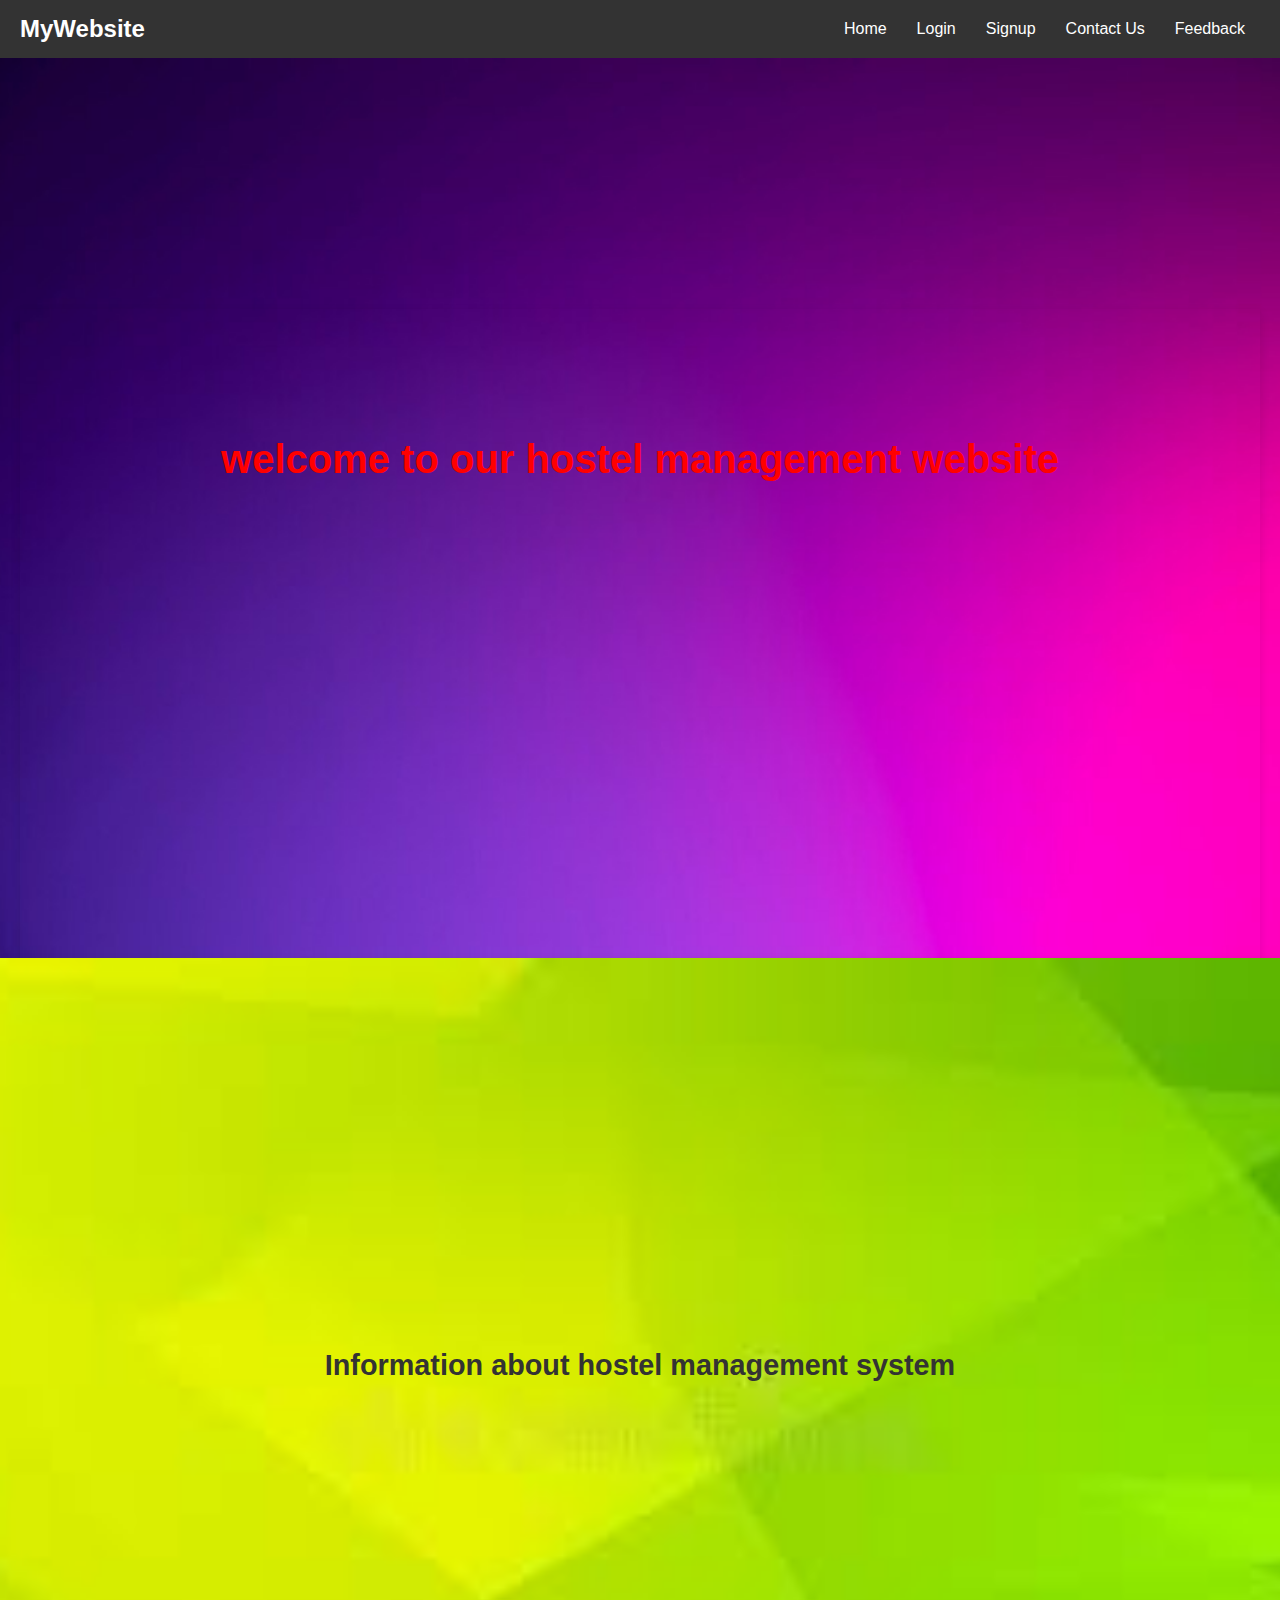
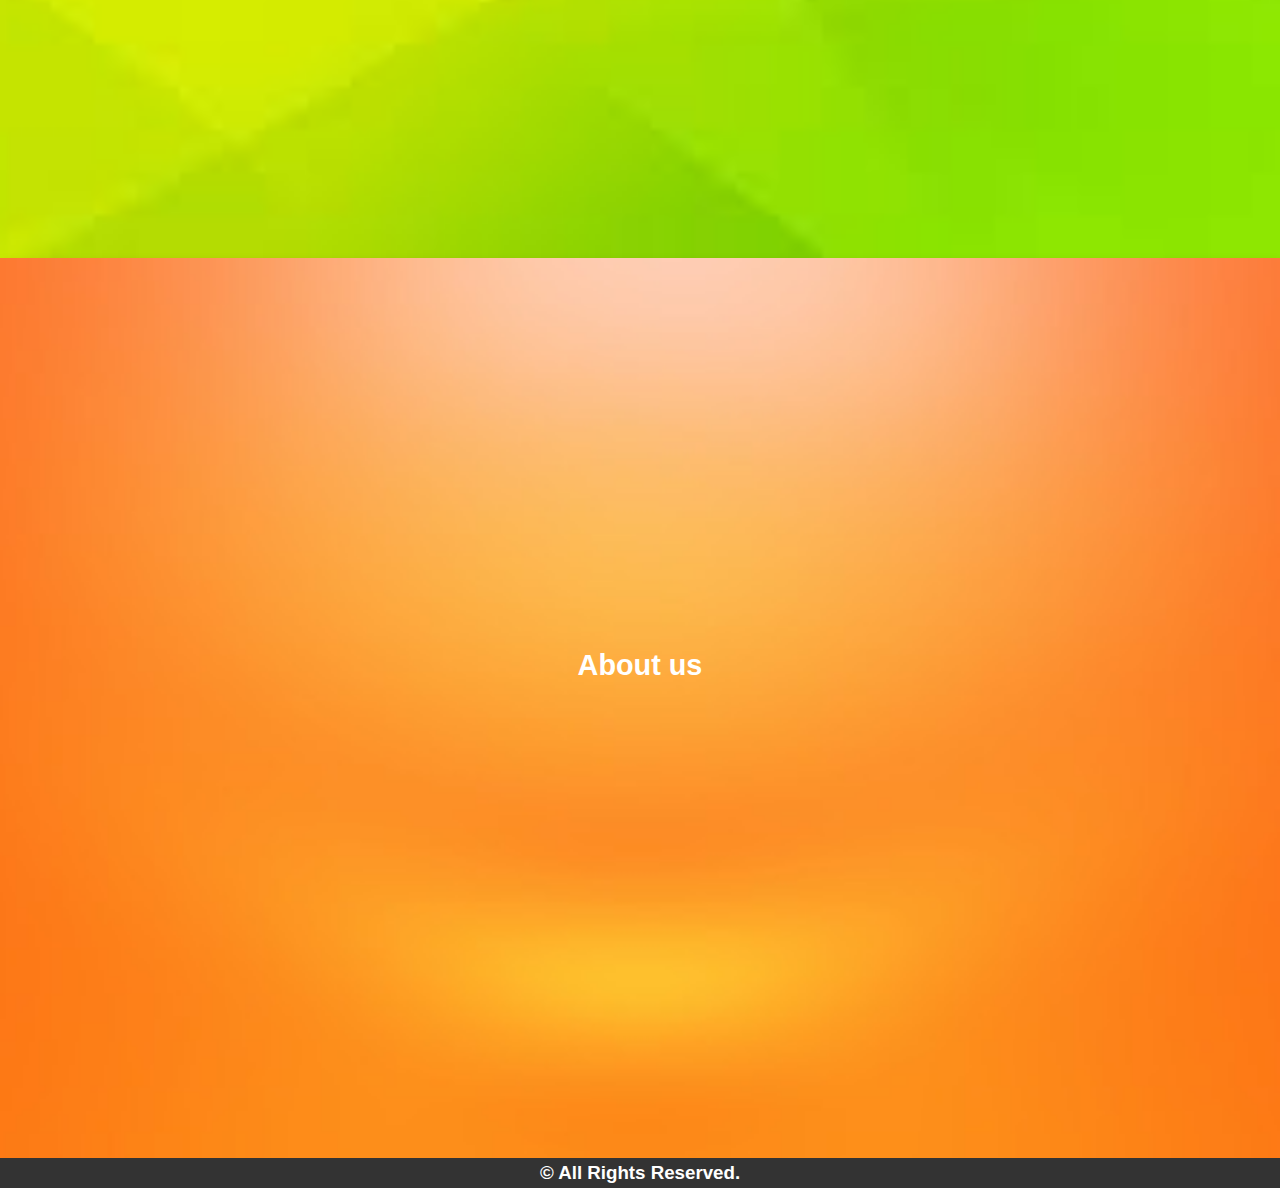
<file: index.html>
<!DOCTYPE html>
    <html lang="en">

    <head>
        <meta charset="UTF-8">
        <meta name="viewport" content="width=device-width, initial-scale=1.0">
        <title>Hostel management system </title>
        <link rel="stylesheet" href="style.css">
    </head>

    <body>
        <nav class="navbar">
            <div class="logo">MyWebsite</div>
            <ul class="nav-links">
                <li><a href="#home">Home</a></li>
                <li><a href="Login.html">Login</a></li>
                <li><a href="signup.html">Signup</a></li>
                <li><a href="#contact">Contact Us</a></li>
                <li><a href="#feedback">Feedback</a></li>
            </ul>
            <div class="hamburger">
                <div class="line"></div>
                <div class="line"></div>
                <div class="line"></div>
            </div>  
        </nav>
    <header>
        <div class="container">
            <h1>welcome to our hostel management website</h1>
        </div>
    </header>

    <section class="information">
        <h2>Information about hostel management system</h2>
    </section>

    <section class="about">
        <h2>About us</h2>
    </section>

    <footer>
        <h3>&copy; All Rights Reserved.</h3>
    </footer>
        <script src="script.js"></script>
    </body>

    </html>
</file>
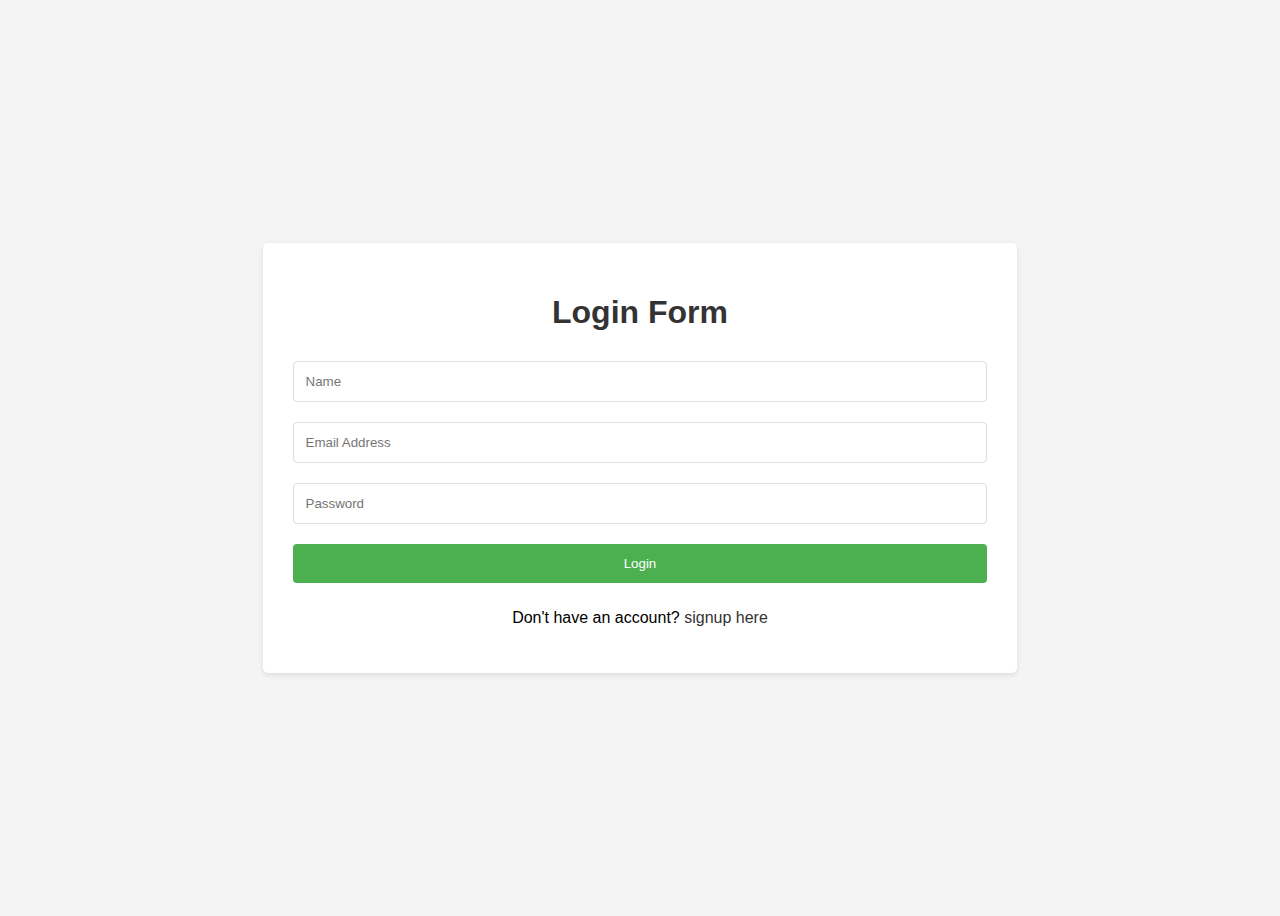
<file: Login.html>
<!DOCTYPE html>
<html lang="en">
<head>
    <meta charset="UTF-8">
    <meta name="viewport" content="width=device-width, initial-scale=1.0">
    <title>Login</title>
<style>
body {
  font-family: Arial, sans-serif;
  background-color: #f4f4f4;
  display: flex;
  justify-content: center;
  align-items: center;
  min-height: 100vh;
}

.container {
  background-color: #fff;
  padding: 30px;
  border-radius: 5px;
  box-shadow: 0 2px 5px rgba(0, 0, 0, 0.1);
  text-align: center;
}

h1 {
  margin-bottom: 20px;
  color: #333;
}

input[type="text"],
input[type="email"],
input[type="password"] {
  width: 100%;
  padding: 12px;
  margin: 10px 0;
  border: 1px solid #ddd;
  border-radius: 4px;
  box-sizing: border-box;
}

button {
  background-color: #4CAF50;
  color: white;
  padding: 12px 20px;
  margin: 10px 0;
  border: none;
  border-radius: 4px;
  cursor: pointer;
  width: 100%;
}

button:hover {
  background-color: #45a049;
}

a {
  color: #333;
  text-decoration: none;
}

a:hover {
  text-decoration: underline;
}
</style>
</head>
<body>
<div class="container">
  <h1>Login Form</h1>
  
  
  <input type="text" placeholder="Name" required>
  <input type="email" placeholder="Email Address" required>
  <input type="password" placeholder="Password" required>
  <button type="button">Login</button>

  <p>Don't have an account? <a href="signup.html">signup here</a></p>
</file>
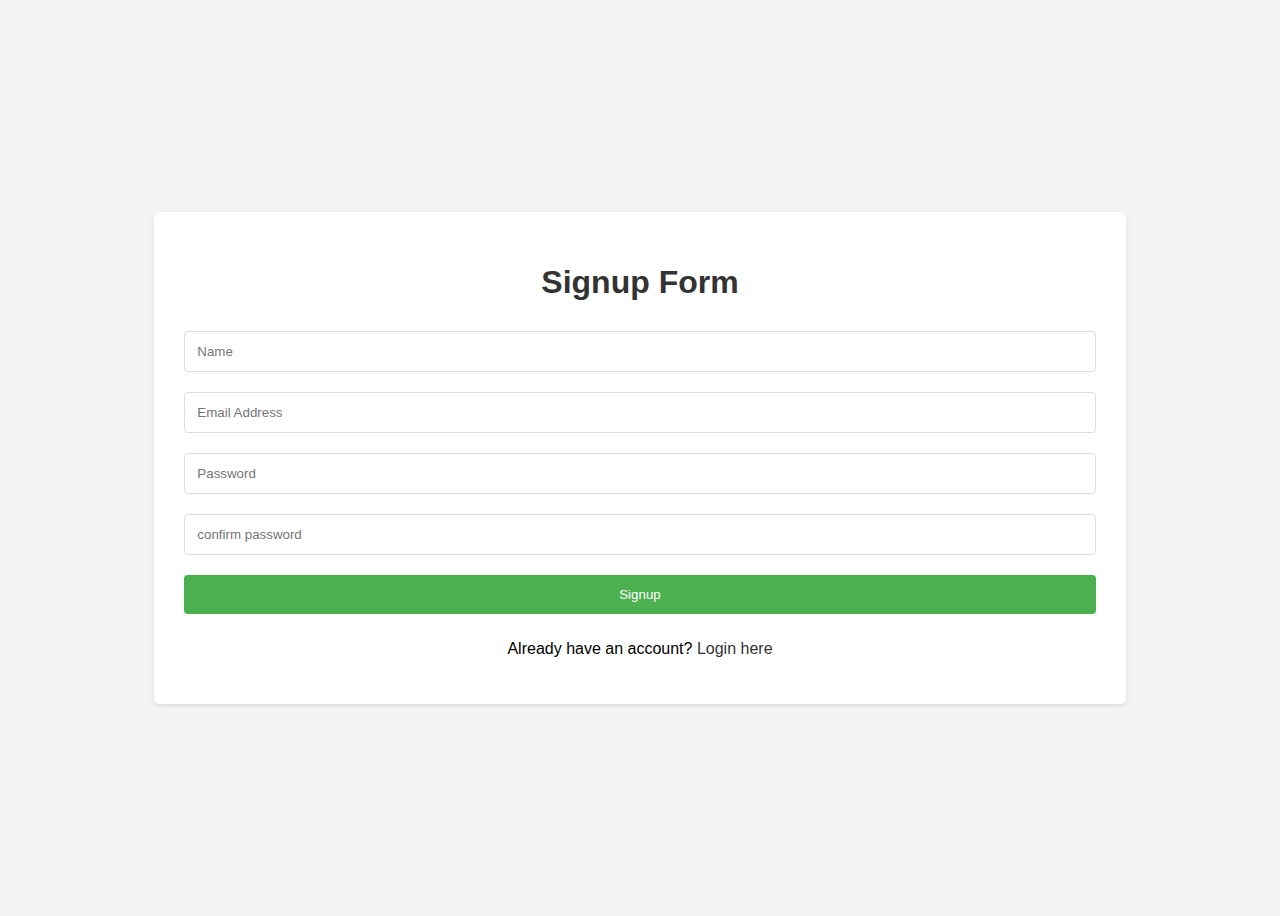
<file: login.html>
<!DOCTYPE html>
<html lang="en">
<head>
    <meta charset="UTF-8">
    <meta name="viewport" content="width=device-width, initial-scale=1.0">
    <title>Document</title>
<style>
body {
  font-family: Arial, sans-serif;
  background-color: #f4f4f4;
  display: flex;
  justify-content: center;
  align-items: center;
  min-height: 100vh;
}

.container {
  background-color: #fff;
  padding: 30px;
  border-radius: 5px;
  box-shadow: 0 2px 5px rgba(0, 0, 0, 0.1);
  text-align: center;
}

h1 {
  margin-bottom: 20px;
  color: #333;
}

input[type="text"],
input[type="email"],
input[type="password"] {
  width: 100%;
  padding: 12px;
  margin: 10px 0;
  border: 1px solid #ddd;
  border-radius: 4px;
  box-sizing: border-box;
}

button {
  background-color: #4CAF50;
  color: white;
  padding: 12px 20px;
  margin: 10px 0;
  border: none;
  border-radius: 4px;
  cursor: pointer;
  width: 100%;
}

button:hover {
  background-color: #45a049;
}

a {
  color: #333;
  text-decoration: none;
}

a:hover {
  text-decoration: underline;
}
</style>
</head>
<body>
<div class="container">
  <h1>Signup Form</h1>
  
  
  <input type="text" placeholder="Name" required>
  <input type="email" placeholder="Email Address" required>
  <input type="password" placeholder="Password" required>
  <input type="password" placeholder="confirm password" required>
  <button type="button">Signup</button>

  <p>Already have an account? <a href="#">Login here</a></p>
</file>
<file: style.css>
/* General Reset */
* {
    margin: 0;
    padding: 0;
    box-sizing: border-box;
}

body {
    font-family: Arial, sans-serif;
    line-height: 1.6;
}

/* Navbar Styling */
.navbar {
    display: flex;
    justify-content: space-between;
    align-items: center;
    background-color: #333;
    padding: 10px 20px;
    color: white;
}

.logo {
    font-size: 1.5rem;
    font-weight: bold;
}

.nav-links {
    list-style: none;
    display: flex;
}

.nav-links li {
    margin: 0 15px;
}

.nav-links a {
    color: white;
    text-decoration: none;
    font-size: 1rem;
    transition: color 0.3s;
}

.nav-links a:hover {
    color: red;
}

/* Hamburger Menu */
.hamburger {
    display: none;
    flex-direction: column;
    cursor: pointer;
}

.hamburger .line {
    width: 25px;
    height: 3px;
    background-color: white;
    margin: 3px 0;
    transition: all 0.3s;
}

/* Header Styling */
header {
    background-image: url(header.jpg);
    background-size: cover; /* Ensures the image covers the entire area */
    background-position: center; /* Centers the image */
    background-repeat: no-repeat; /* Prevents repeating */
    padding: 40px 20px;
    text-align: center;
    color: red;
    height: 100vh; /* Full viewport height */
}

.container {
    max-width: 1440px;
    margin: 0 auto;
    margin-top: 17%;
}

.container h1 {
    font-size: 2.5rem;
    margin-bottom: 10px;
    color:red
}

/* Section Styling */
.information {
    background-image: url(information.jpg);
    background-size: cover; /* Ensures the image covers the entire area */
    background-position: center; /* Centers the image */
    background-repeat: no-repeat; /* Prevents repeating */
    padding: 40px 20px;
    text-align: center;
    color: red;
    height: 100vh; /* Full viewport height */
}
.information h2 {
    font-size: 1.8rem;
    color: #333;
    margin-top: 18%;
}

.about{
    background-image: url(about.jpg);
    background-size: cover; /* Ensures the image covers the entire area */
    background-position: center; /* Centers the image */
    background-repeat: no-repeat; /* Prevents repeating */
    padding: 40px 20px;
    text-align: center;
    color: red;
    height: 100vh; /* Full viewport height */
}
.about h2{
    font-size: 1.8rem;
    color:white;
    margin-top: 18%;
}
/* Responsive Design */
@media screen and (max-width: 768px) {
    .nav-links {
        display: none;
        flex-direction: column;
        width: 100%;
        background-color: #333;
        position: absolute;
        top: 50px;
        left: 0;
        z-index: 1;
    }

    .nav-links.active {
        display: flex;
    }

    .nav-links li {
        text-align: center;
        margin: 10px 0;
    }

    .hamburger {
        display: flex;
    }

    header .container h1 {
        font-size: 2rem;
    }

    .information h2 {
        font-size: 1.5rem;
    }
}

footer{
    text-align: center;
    background-color: #333;
}

footer h3{
    color: white;
}






















@media (max-width:500px){
    .container {
        display: flex; /* Enables Flexbox */
        flex-direction: column; /* Ensures items are stacked vertically */
        justify-content: center; /* Centers content vertically */
        align-items: center; /* Centers content horizontally */
        height: 100vh; /* Full height of the viewport */
        padding: 20px;
        box-shadow: 0 4px 10px rgba(0, 0, 0, 0.1); /* Optional shadow for a modern look */
        text-align: center; /* Center text inside */
    }
    .container h1{
        margin-bottom: 75%;
    }

    .information{
        display: flex; /* Enables Flexbox */
        flex-direction: column; /* Ensures items are stacked vertically */
        justify-content: center; /* Centers content vertically */
        align-items: center; /* Centers content horizontally */
        height: 100vh; /* Full height of the viewport */
        padding: 20px;
        box-shadow: 0 4px 10px rgba(0, 0, 0, 0.1); /* Optional shadow for a modern look */
        text-align: center; /* Center text inside */
    }
    
    .information h2{
        margin-bottom: 30%;
    }

    .about {
        display: flex; /* Enables Flexbox */
        flex-direction: column; /* Ensures items are stacked vertically */
        justify-content: center; /* Centers content vertically */
        align-items: center; /* Centers content horizontally */
        height: 100vh; /* Full height of the viewport */
        padding: 20px;
        box-shadow: 0 4px 10px rgba(0, 0, 0, 0.1); /* Optional shadow for a modern look */
        text-align: center; /* Center text inside */
    }
     
    .about h2{
        margin-bottom: 30%;
    }
    
}

@media (max-width: 1024px) {
    .container {
        display: flex; /* Enables Flexbox */
        flex-direction: column; /* Ensures items are stacked vertically */
        justify-content: center; /* Centers content vertically */
        align-items: center; /* Centers content horizontally */
        height: 100vh; /* Full height of the viewport */
        padding: 20px;
        box-shadow: 0 4px 10px rgba(0, 0, 0, 0.1); /* Optional shadow for a modern look */
        text-align: center; /* Center text inside */
    }

    .container h1 {
        font-size: 2rem; /* Adjust the font size */
        text-align: center;
        margin-bottom:50%;
    }

    .information {
        display: flex; /* Enables Flexbox */
        flex-direction: column; /* Ensures items are stacked vertically */
        justify-content: center; /* Centers content vertically */
        align-items: center; /* Centers content horizontally */
        height: 100vh; /* Full height of the viewport */
        padding: 20px;
        box-shadow: 0 4px 10px rgba(0, 0, 0, 0.1); /* Optional shadow for a modern look */
        text-align: center; /* Center text inside */
    }

    .information h2 {
        font-size: 2rem; /* Adjust the font size */
        text-align: center;
        margin-bottom:25%;
    }

    .about{
        display: flex; /* Enables Flexbox */
        flex-direction: column; /* Ensures items are stacked vertically */
        justify-content: center; /* Centers content vertically */
        align-items: center; /* Centers content horizontally */
        height: 100vh; /* Full height of the viewport */
        padding: 20px;
        box-shadow: 0 4px 10px rgba(0, 0, 0, 0.1); /* Optional shadow for a modern look */
        text-align: center; /* Center text inside */
    }

    .about h2{
        font-size: 2rem; /* Adjust the font size */
        text-align: center;
        margin-bottom:25%;
    }
}


@media (max-width: 1440px) {
    .container {
        display: flex; /* Enables Flexbox */
        flex-direction: column; /* Ensures items are stacked vertically */
        justify-content: center; /* Centers content vertically */
        align-items: center; /* Centers content horizontally */
        height: 100vh; /* Full height of the viewport */
        padding: 20px;
        box-shadow: 0 4px 10px rgba(0, 0, 0, 0.1); /* Optional shadow for a modern look */
        text-align: center; /* Center text inside */
    }
    .container h1 {
        margin-bottom: 50%; 
    }

    .information{
        display: flex; /* Enables Flexbox */
        flex-direction: column; /* Ensures items are stacked vertically */
        justify-content: center; /* Centers content vertically */
        align-items: center; /* Centers content horizontally */
        height: 100vh; /* Full height of the viewport */
        padding: 20px;
        box-shadow: 0 4px 10px rgba(0, 0, 0, 0.1); /* Optional shadow for a modern look */
        text-align: center; /* Center text inside */
    }

    .information h2{
        margin-bottom: 25%; 
    }

    .about{
        display: flex; /* Enables Flexbox */
        flex-direction: column; /* Ensures items are stacked vertically */
        justify-content: center; /* Centers content vertically */
        align-items: center; /* Centers content horizontally */
        height: 100vh; /* Full height of the viewport */
        padding: 20px;
        box-shadow: 0 4px 10px rgba(0, 0, 0, 0.1); /* Optional shadow for a modern look */
        text-align: center; /* Center text inside */
    }

    .about h2{
        margin-bottom: 25%; 
    }
}
</file>
